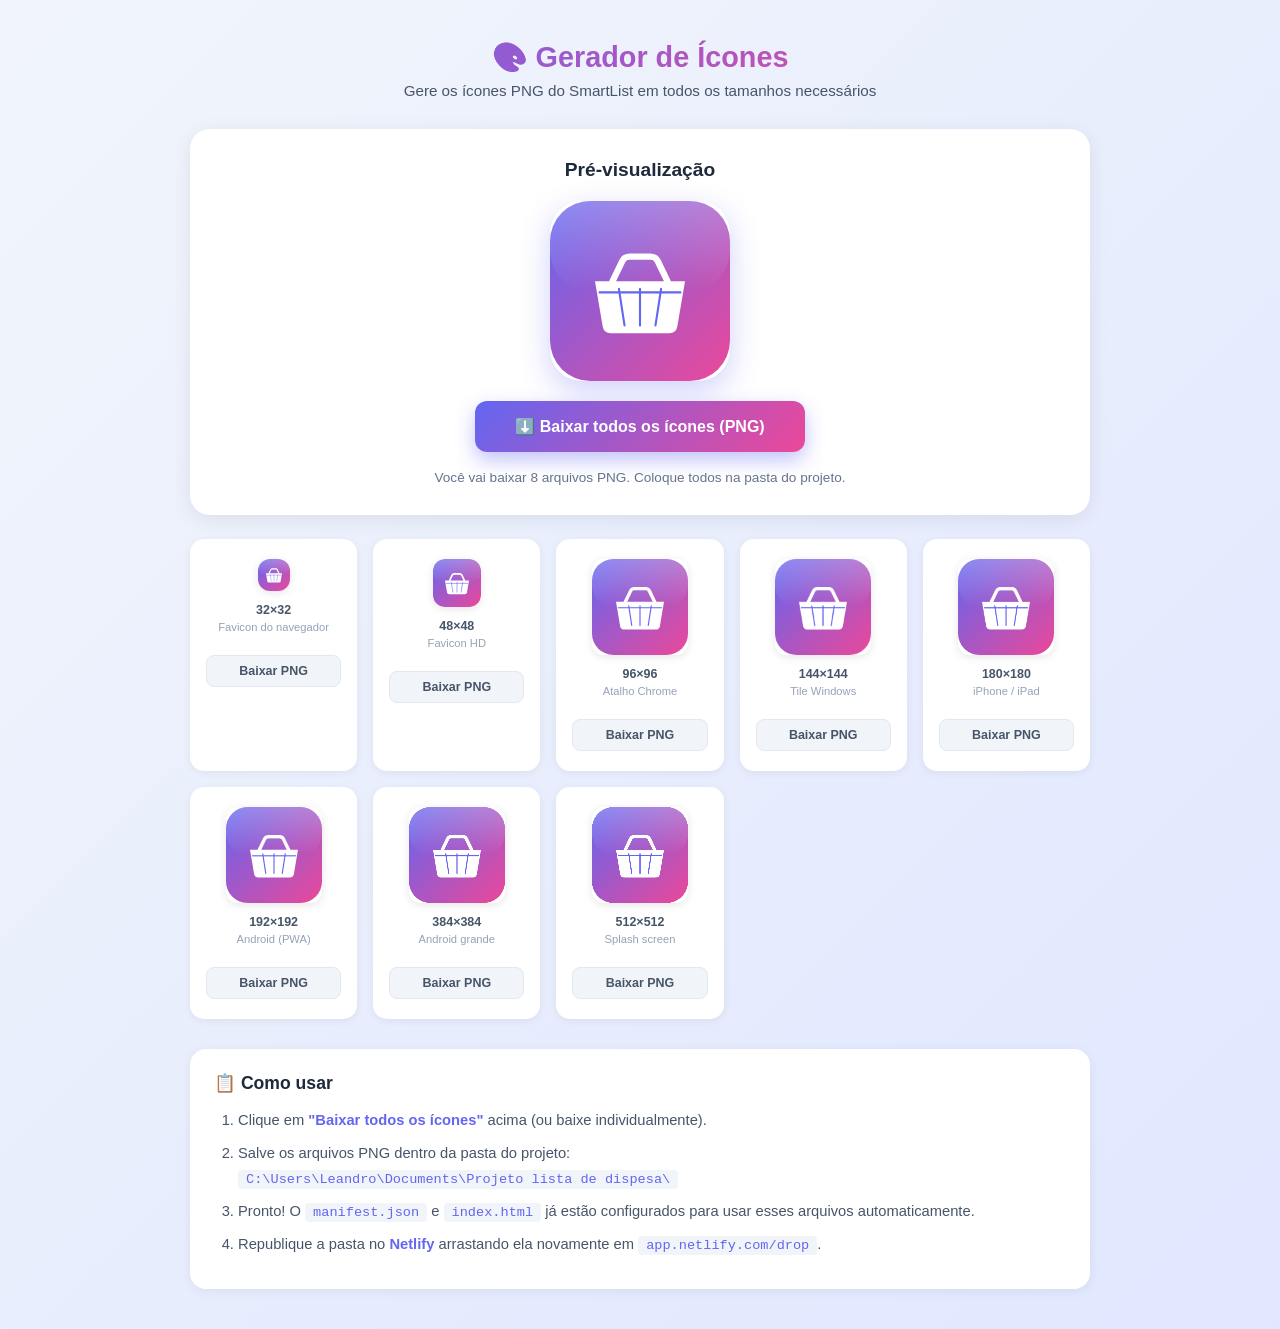
<file: gerar-icones.html>
<!DOCTYPE html>
<html lang="pt-BR">
<head>
    <meta charset="UTF-8">
    <title>Gerador de Ícones - SmartList</title>
    <style>
        * { margin: 0; padding: 0; box-sizing: border-box; }

        body {
            font-family: -apple-system, BlinkMacSystemFont, 'Segoe UI', sans-serif;
            background: linear-gradient(135deg, #f1f5fb 0%, #e0e7ff 100%);
            min-height: 100vh;
            padding: 40px 20px;
            color: #0f172a;
        }

        .container {
            max-width: 900px;
            margin: 0 auto;
        }

        header {
            text-align: center;
            margin-bottom: 30px;
        }

        h1 {
            font-size: 1.8rem;
            margin-bottom: 8px;
            background: linear-gradient(135deg, #6366f1, #ec4899);
            -webkit-background-clip: text;
            background-clip: text;
            color: transparent;
        }

        .subtitle {
            color: #475569;
            font-size: 0.95rem;
        }

        .preview-card {
            background: white;
            border-radius: 20px;
            padding: 30px;
            box-shadow: 0 4px 20px rgba(0, 0, 0, 0.08);
            margin-bottom: 24px;
            text-align: center;
        }

        .preview-card h2 {
            font-size: 1.2rem;
            margin-bottom: 20px;
            color: #1e293b;
        }

        #preview {
            width: 180px;
            height: 180px;
            margin: 0 auto 20px;
            display: block;
            border-radius: 32px;
            box-shadow: 0 10px 30px rgba(99, 102, 241, 0.3);
        }

        .download-all {
            background: linear-gradient(135deg, #6366f1, #ec4899);
            color: white;
            border: none;
            padding: 16px 40px;
            border-radius: 12px;
            font-size: 1rem;
            font-weight: 600;
            cursor: pointer;
            box-shadow: 0 8px 20px rgba(99, 102, 241, 0.4);
            transition: transform 0.2s, box-shadow 0.2s;
            margin-bottom: 8px;
        }

        .download-all:hover {
            transform: translateY(-2px);
            box-shadow: 0 12px 28px rgba(99, 102, 241, 0.5);
        }

        .download-all:active {
            transform: translateY(0);
        }

        .hint {
            font-size: 0.85rem;
            color: #64748b;
            margin-top: 10px;
        }

        .sizes-grid {
            display: grid;
            grid-template-columns: repeat(auto-fill, minmax(160px, 1fr));
            gap: 16px;
            margin-bottom: 30px;
        }

        .size-card {
            background: white;
            border-radius: 14px;
            padding: 20px 16px;
            text-align: center;
            box-shadow: 0 2px 8px rgba(0, 0, 0, 0.06);
            transition: transform 0.2s;
        }

        .size-card:hover {
            transform: translateY(-3px);
            box-shadow: 0 6px 16px rgba(0, 0, 0, 0.1);
        }

        .size-card canvas {
            display: block;
            margin: 0 auto 12px;
            max-width: 96px;
            max-height: 96px;
            border-radius: 12px;
            box-shadow: 0 2px 8px rgba(0, 0, 0, 0.1);
        }

        .size-label {
            font-size: 0.78rem;
            font-weight: 600;
            color: #475569;
            margin-bottom: 4px;
        }

        .size-purpose {
            font-size: 0.7rem;
            color: #94a3b8;
            margin-bottom: 10px;
            min-height: 24px;
        }

        .download-btn {
            background: #f1f5f9;
            color: #475569;
            border: 1px solid #e2e8f0;
            padding: 8px 14px;
            border-radius: 8px;
            font-size: 0.78rem;
            font-weight: 600;
            cursor: pointer;
            transition: all 0.2s;
            font-family: inherit;
            width: 100%;
        }

        .download-btn:hover {
            background: #6366f1;
            color: white;
            border-color: #6366f1;
        }

        .instructions {
            background: white;
            border-radius: 16px;
            padding: 24px;
            box-shadow: 0 2px 12px rgba(0, 0, 0, 0.06);
        }

        .instructions h3 {
            font-size: 1.1rem;
            margin-bottom: 14px;
            color: #1e293b;
            display: flex;
            align-items: center;
            gap: 8px;
        }

        .instructions ol {
            padding-left: 24px;
            color: #475569;
            line-height: 1.7;
            font-size: 0.92rem;
        }

        .instructions ol li {
            margin-bottom: 8px;
        }

        .instructions strong {
            color: #6366f1;
        }

        code {
            background: #f1f5f9;
            padding: 2px 8px;
            border-radius: 4px;
            font-family: 'Courier New', monospace;
            font-size: 0.85rem;
            color: #6366f1;
        }
    </style>
</head>
<body>
    <div class="container">

        <header>
            <h1>🎨 Gerador de Ícones</h1>
            <p class="subtitle">Gere os ícones PNG do SmartList em todos os tamanhos necessários</p>
        </header>

        <div class="preview-card">
            <h2>Pré-visualização</h2>
            <img id="preview" src="icon.svg" alt="Ícone SmartList">
            <button class="download-all" onclick="downloadAll()">
                ⬇️  Baixar todos os ícones (PNG)
            </button>
            <p class="hint">Você vai baixar 8 arquivos PNG. Coloque todos na pasta do projeto.</p>
        </div>

        <div class="sizes-grid" id="sizesGrid"></div>

        <div class="instructions">
            <h3>📋 Como usar</h3>
            <ol>
                <li>Clique em <strong>"Baixar todos os ícones"</strong> acima (ou baixe individualmente).</li>
                <li>Salve os arquivos PNG dentro da pasta do projeto: <br>
                    <code>C:\Users\Leandro\Documents\Projeto lista de dispesa\</code>
                </li>
                <li>Pronto! O <code>manifest.json</code> e <code>index.html</code> já estão configurados para usar esses arquivos automaticamente.</li>
                <li>Republique a pasta no <strong>Netlify</strong> arrastando ela novamente em <code>app.netlify.com/drop</code>.</li>
            </ol>
        </div>

    </div>

    <script>
        const sizes = [
            { size: 32,  name: 'favicon-32.png',     purpose: 'Favicon do navegador' },
            { size: 48,  name: 'favicon-48.png',     purpose: 'Favicon HD' },
            { size: 96,  name: 'icon-96.png',        purpose: 'Atalho Chrome' },
            { size: 144, name: 'icon-144.png',       purpose: 'Tile Windows' },
            { size: 180, name: 'apple-touch-icon.png', purpose: 'iPhone / iPad' },
            { size: 192, name: 'icon-192.png',       purpose: 'Android (PWA)' },
            { size: 384, name: 'icon-384.png',       purpose: 'Android grande' },
            { size: 512, name: 'icon-512.png',       purpose: 'Splash screen' }
        ];

        const grid = document.getElementById('sizesGrid');

        // Renderiza um card para cada tamanho
        sizes.forEach((item) => {
            const card = document.createElement('div');
            card.className = 'size-card';
            card.innerHTML = `
                <canvas width="${item.size}" height="${item.size}" id="canvas-${item.size}"></canvas>
                <div class="size-label">${item.size}×${item.size}</div>
                <div class="size-purpose">${item.purpose}</div>
                <button class="download-btn" onclick="downloadOne(${item.size}, '${item.name}')">
                    Baixar PNG
                </button>
            `;
            grid.appendChild(card);
        });

        // Carrega o SVG e renderiza em cada canvas
        const svgImg = new Image();
        svgImg.crossOrigin = 'anonymous';
        svgImg.src = 'icon.svg';

        svgImg.onload = () => {
            sizes.forEach(item => {
                const canvas = document.getElementById('canvas-' + item.size);
                const ctx = canvas.getContext('2d');
                ctx.clearRect(0, 0, item.size, item.size);
                ctx.drawImage(svgImg, 0, 0, item.size, item.size);
            });
        };

        svgImg.onerror = () => {
            alert('Erro ao carregar icon.svg. Verifique se o arquivo está na mesma pasta deste HTML.');
        };

        // Baixa um PNG específico
        function downloadOne(size, filename) {
            const canvas = document.getElementById('canvas-' + size);
            canvas.toBlob((blob) => {
                const url = URL.createObjectURL(blob);
                const a = document.createElement('a');
                a.href = url;
                a.download = filename;
                document.body.appendChild(a);
                a.click();
                document.body.removeChild(a);
                URL.revokeObjectURL(url);
            }, 'image/png');
        }

        // Baixa todos com pequeno delay entre eles
        function downloadAll() {
            sizes.forEach((item, idx) => {
                setTimeout(() => {
                    downloadOne(item.size, item.name);
                }, idx * 250);
            });
        }
    </script>
</body>
</html>
</file>
